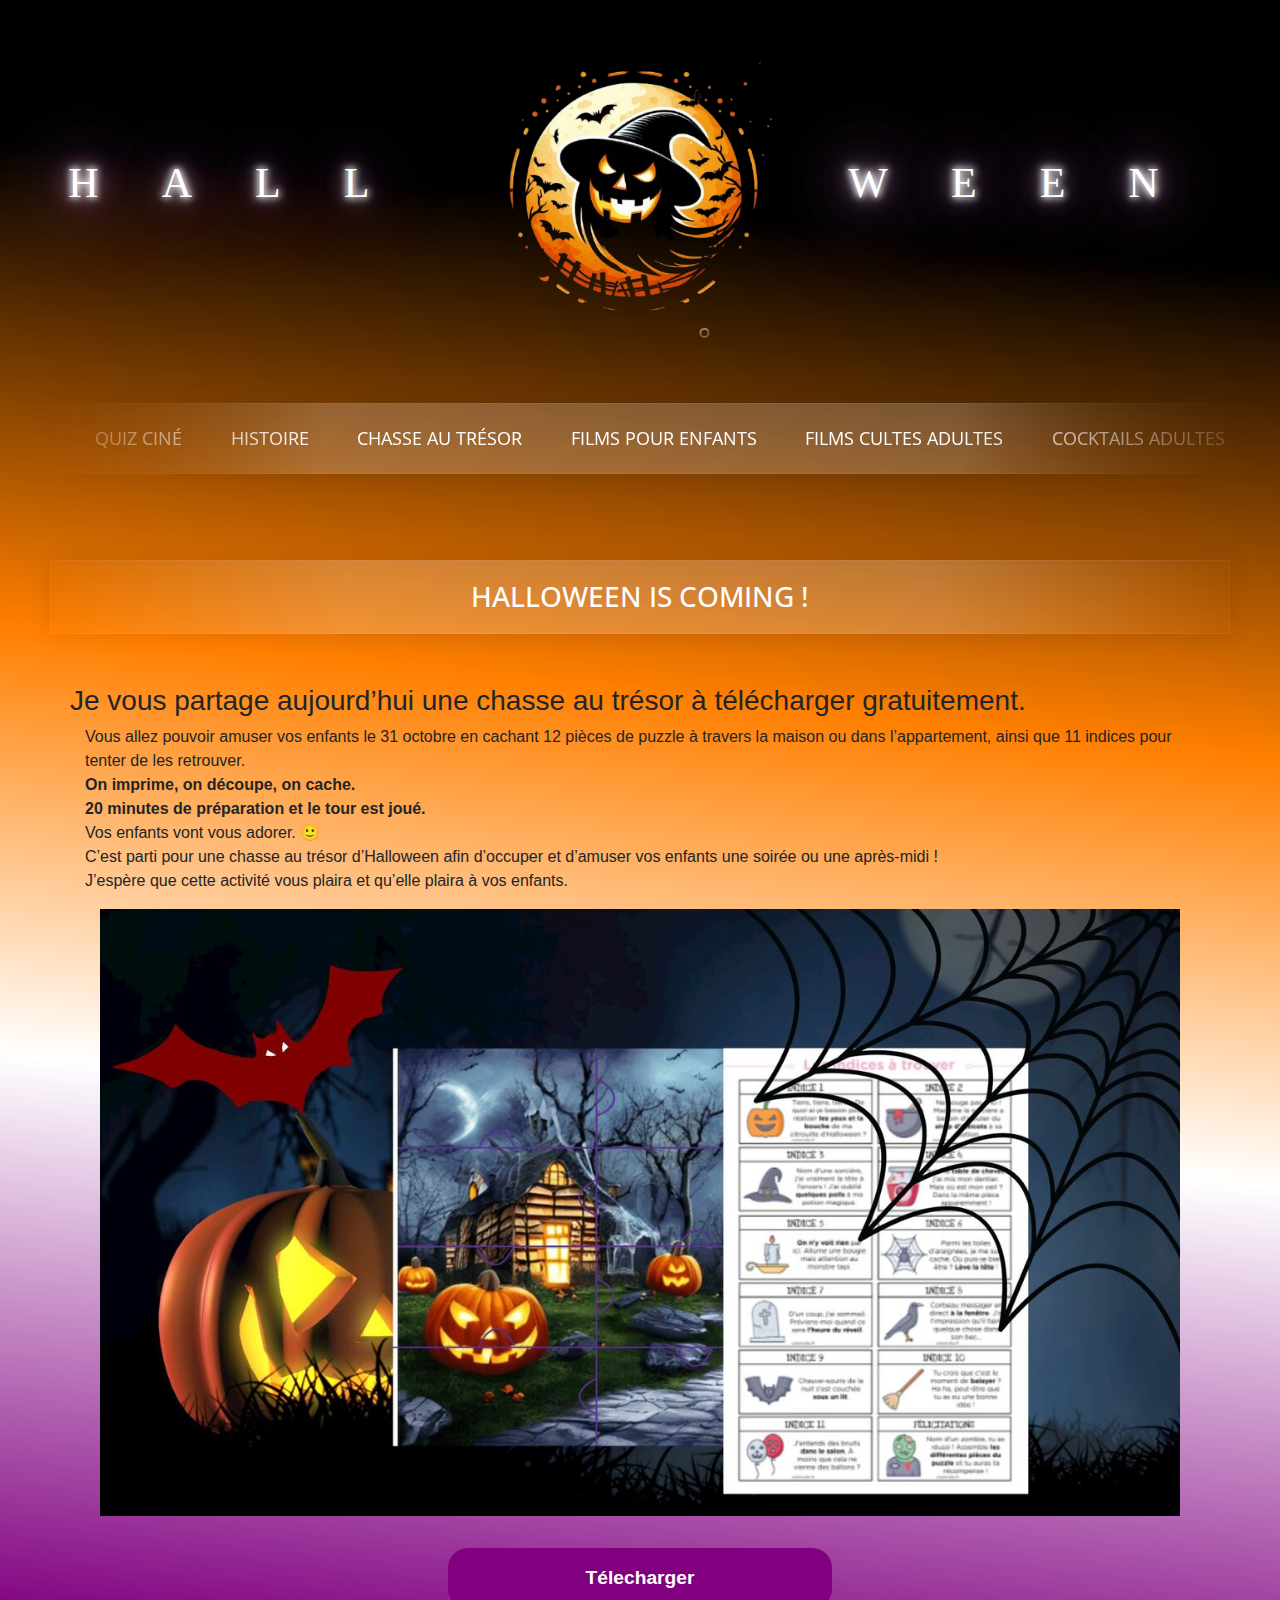
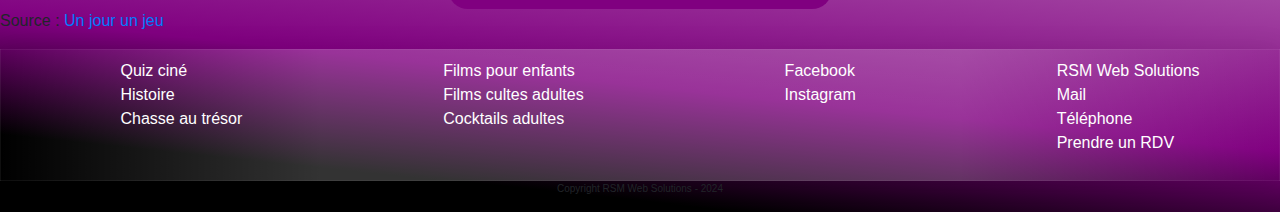
<file: chasse.html>
<!DOCTYPE html>
<html lang="fr">
<head>
  <!-- Google tag (gtag.js) -->
<script async src="https://www.googletagmanager.com/gtag/js?id=G-R12YWCQ39G"></script>
<script>
  window.dataLayer = window.dataLayer || [];
  function gtag(){dataLayer.push(arguments);}
  gtag('js', new Date());

  gtag('config', 'G-R12YWCQ39G');
</script>
<meta charset="UTF-8">
<meta name="viewport" content="width=device-width, initial-scale=1, maximum-scale=1, user-scalable=no"><link rel="icon" type="image/png" sizes="16x16"  href="/favicons/favicon-16x16.png">
<title>Chasse aux trésors Halloween</title>
<meta name="robots" content="index">
<meta name="description" content="Petit site sympathique sur Halloween pour enfant et adulte, connaitre l'histoire, des cocktails, des chasses au trésor et retrouvez les films cultes" />
<link rel="icon" type="image/x-icon" href="/img/favicon_io (1)/favicon.ico>
<link rel="stylesheet" href="https://maxcdn.bootstrapcdn.com/font-awesome/4.7.0/css/font-awesome.min.css">
<link rel="stylesheet" href="https://stackpath.bootstrapcdn.com/bootstrap/4.1.3/css/bootstrap.min.css"> 

    <link rel="stylesheet" type="text/css" href="styles.css">
    <link rel="stylesheet" href="scriptquizz.js" class="js">
</head>
<body>
  <div class="container-fluid titre">
    <h1>
      <span class="neonText">HALL</span>
      <a href="index.html"><img class="logo" src="img/logo_hallo.png"></a>
      <span class="neonText">WEEN</span>   
    </h1>
  </div>
    <!--Menu nabvar-->
    <!--Menu nabvar-->
    <header id="header">
        <nav class="barnav">
          <ul>
            <li>
              <a href="quizz.html">Quiz ciné</a>
            </li>
            <li>
                <a href="index.html#histoire">Histoire</a>
            </li>
            <li>
              <a href="chasse.html">Chasse au trésor</a>
            </li>
            <li>
              <a href="filmkids.html">Films pour enfants</a>
            </li>
            <li>
              <a href="filmadulte.html">Films cultes adultes</a>
            </li>
            <li>
              <a href="cocktail.html">cocktails adultes</a>
            </li>
          </ul>
        </nav>
      </header>

<div class="chasse">
   <h2>Halloween is coming !</h2> 

<div class="container">
    <div class="row">
        <h3
    >Je vous partage aujourd’hui une chasse au trésor à télécharger gratuitement. </h3>
    </div>
    <div >
        <p class="rchasse">Vous allez pouvoir amuser vos enfants le 31 octobre en cachant 12 pièces de puzzle à travers la maison ou dans l’appartement, ainsi que 11 indices pour tenter de les retrouver.<br>

            <strong>On imprime, on découpe, on cache. <br>
            
            20 minutes de préparation et le tour est joué. </strong> <br>Vos enfants vont vous adorer. 🙂<br>
            
            C’est parti pour une chasse au trésor d’Halloween afin d’occuper et d’amuser vos enfants une soirée ou une après-midi ! <br>
            
            
            J’espère que cette activité vous plaira et qu’elle plaira à vos enfants.</p>
    </div>
</div>
<div class="container">
<div class="col">
<img class="chasse" src="img/chassebkg.jpg"></img>
</div>
</div>



<button><a href="img/chasse.pdf" class="download" target="_blank">Télecharger</a></button>
<p class="source">Source : <a href="https://www.unjourunjeu.fr/printable/chasse-au-tresor-halloween-a-imprimer/?login=success">Un jour un jeu</a></p>
</div>

</body>
 <!--Footer-->
 <footer>
  <div class="col-footer">
    <div>
      <ul>
        <li>
          <a href="quizz.html">Quiz ciné</a>
        </li>
        <li>
          <a href="index.html#histoire">Histoire</a>
        </li>
        <li>
          <a href="chasse.html">Chasse au trésor</a>
        </li>
      </ul>
    </div>
    <div>
      <ul>
        <li>
          <a href="filmkids.html">Films pour enfants</a>
        </li>
        <li>
          <a href="filmadulte.html">Films cultes adultes</a>
        </li>
        <li>
          <a href="cocktail.html">Cocktails adultes</a>
        </li>
      </ul>
    </div>
    <div>
      <ul>
          <li>
            <a href="https://www.facebook.com/profile.php?id=61563580888025" target="_blank">Facebook</a>
          </li>
          <li>
            <a href="https://www.instagram.com/rsm_web_solutions/"target="_blank">Instagram</a>
          </li>
        </ul>
    </div>
    <div>
      <ul>
          <li>
            <a href="#">RSM Web Solutions</a>
          </li>
          <li>
            <a href="mailto:contact@rsm-websolutions.fr" target="_blank">Mail</a>
          </li>
          <li>
            <a href="tel:+33986243320">Téléphone</a>
          </li>
          <li>
            <a href="https://bit.ly/4dTyqOj" target="_blank">Prendre un RDV</a>
          </li>
        </ul>
    </div>
  </div>
  <p class="copyright">Copyright RSM Web Solutions - 2024</p>
</footer>
</html>
</file>
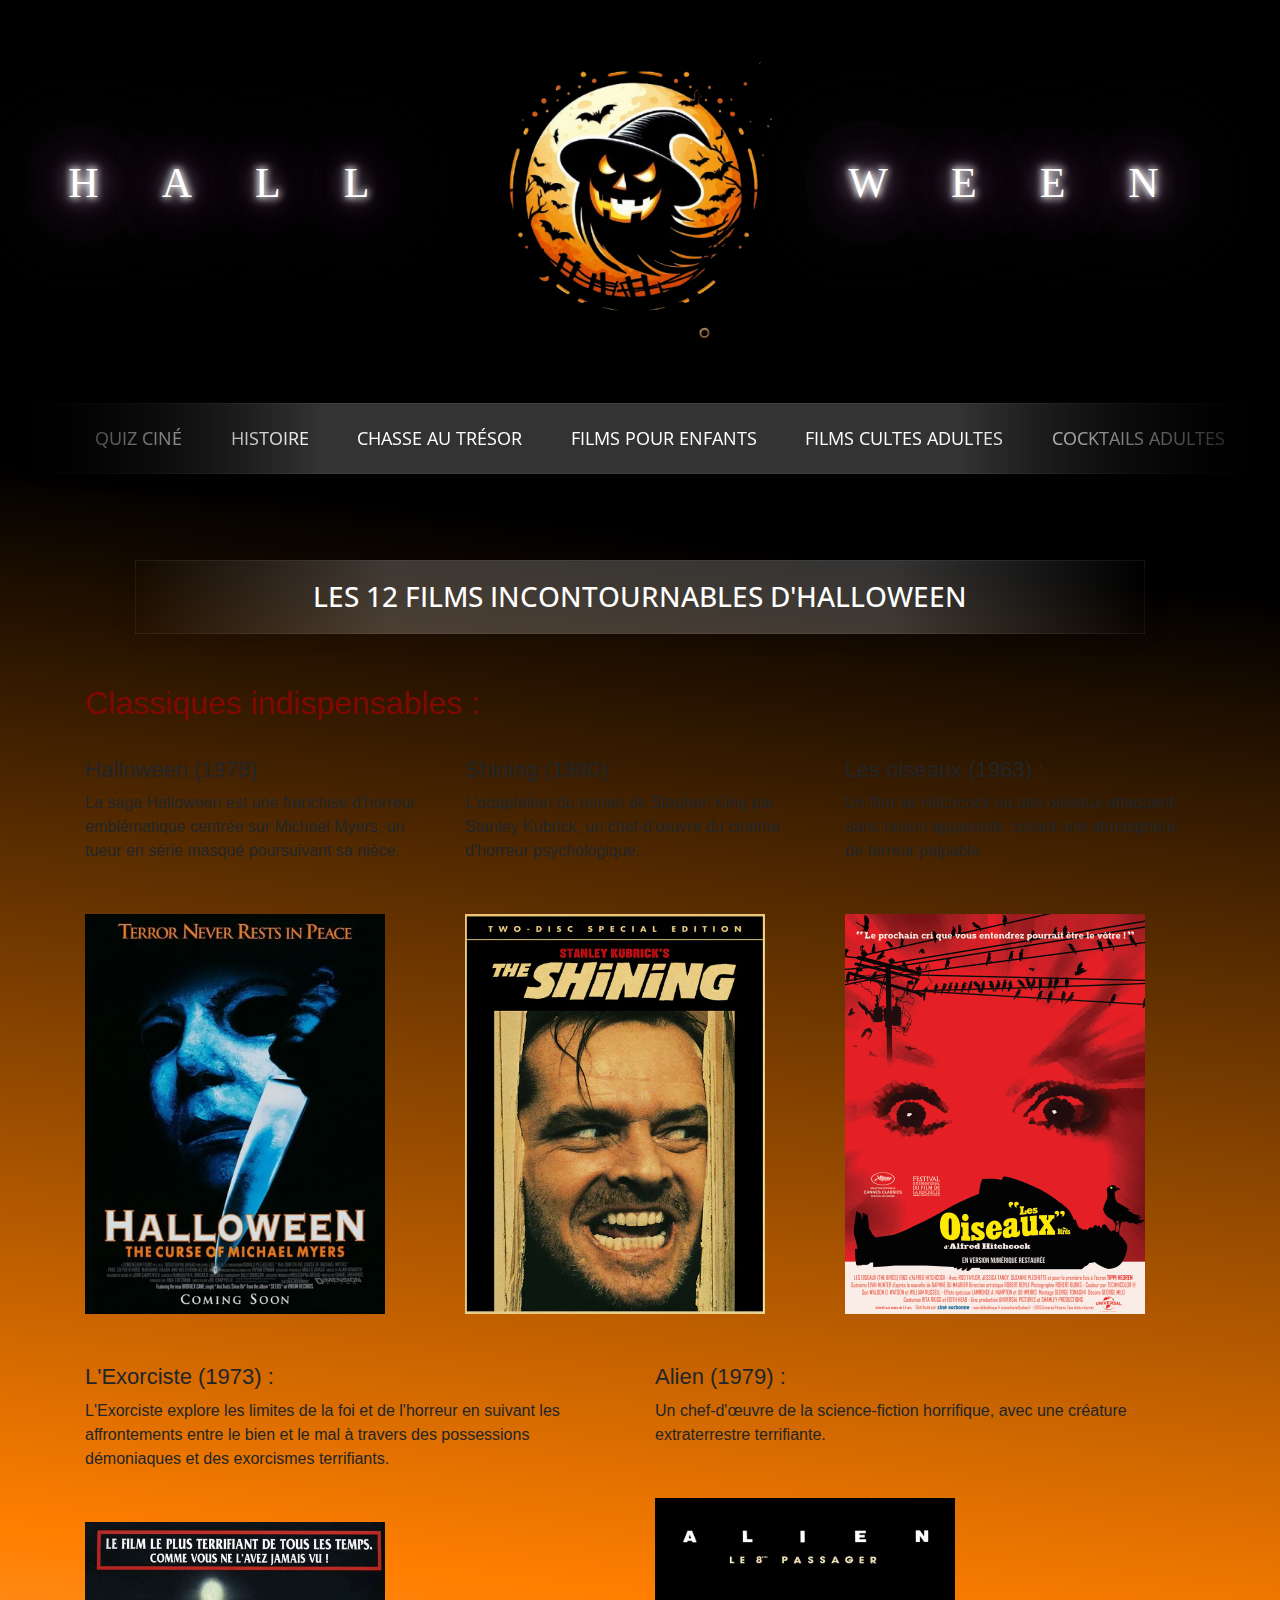
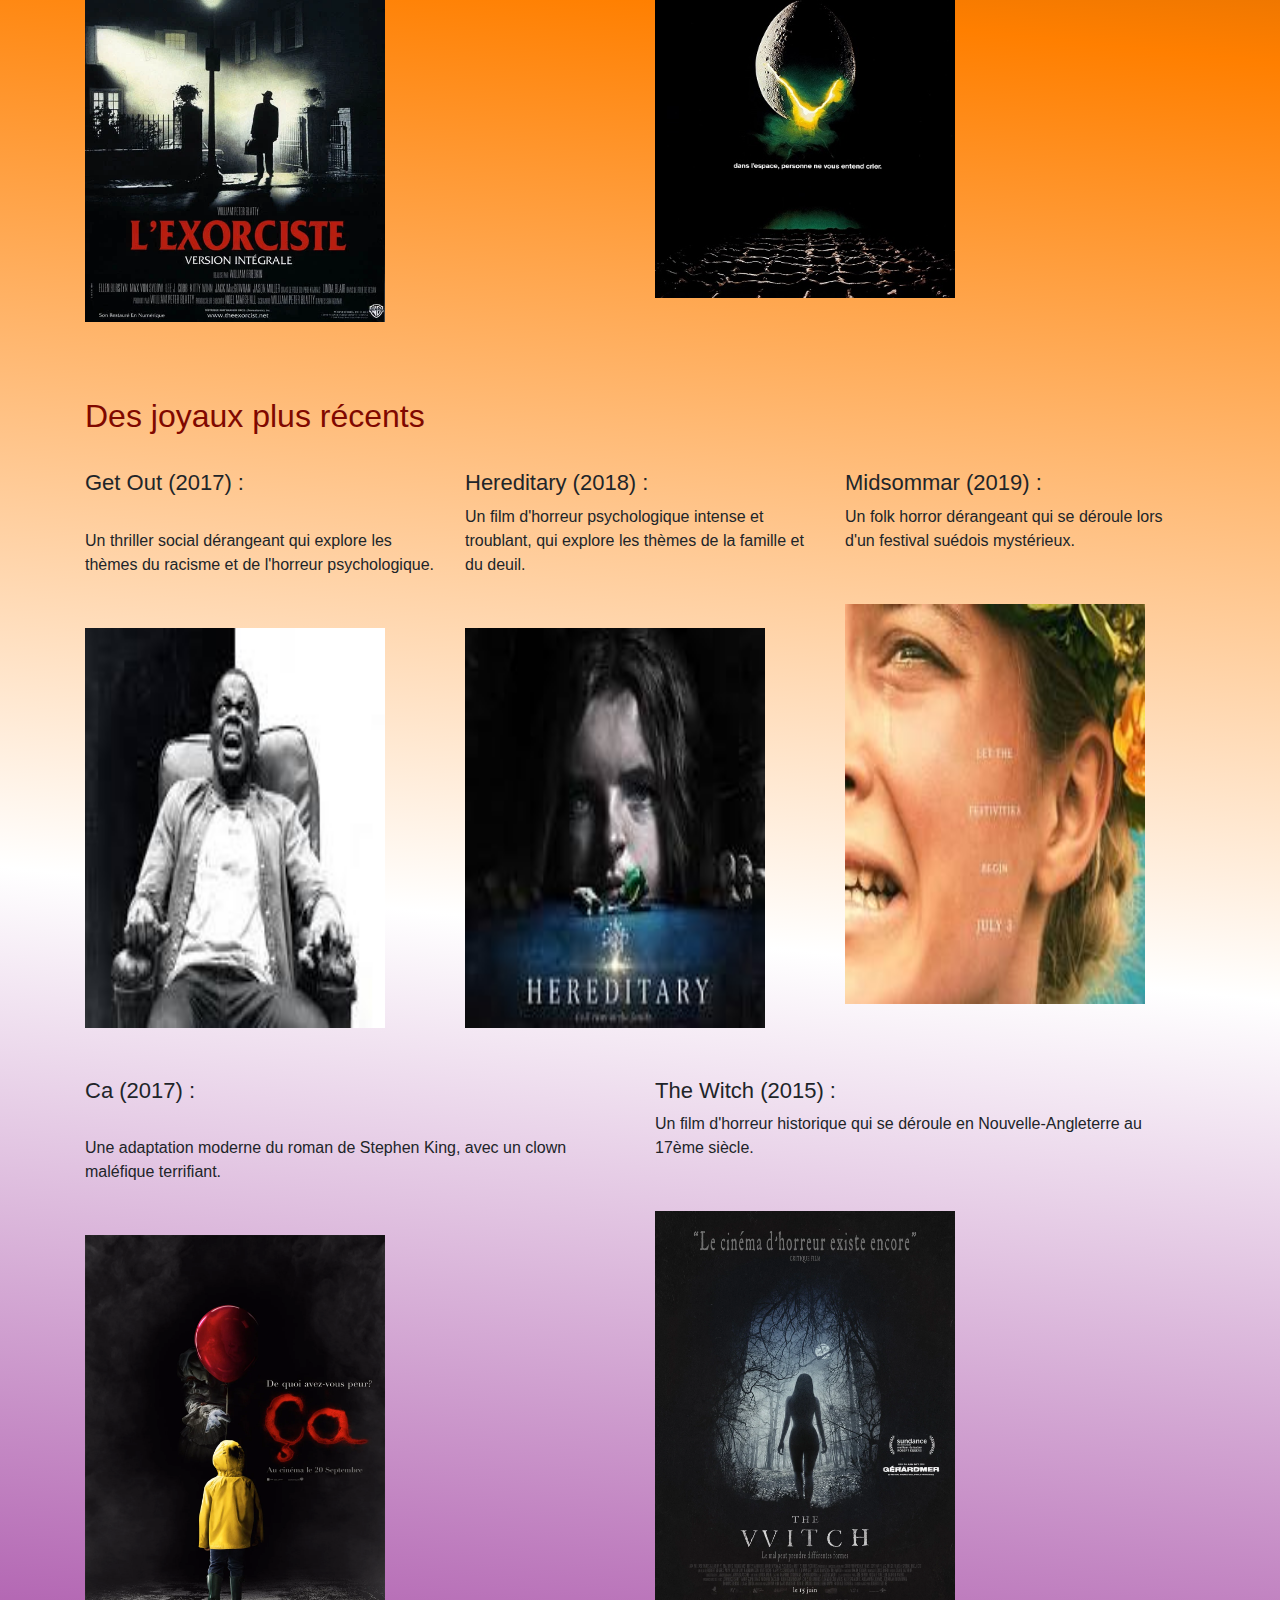
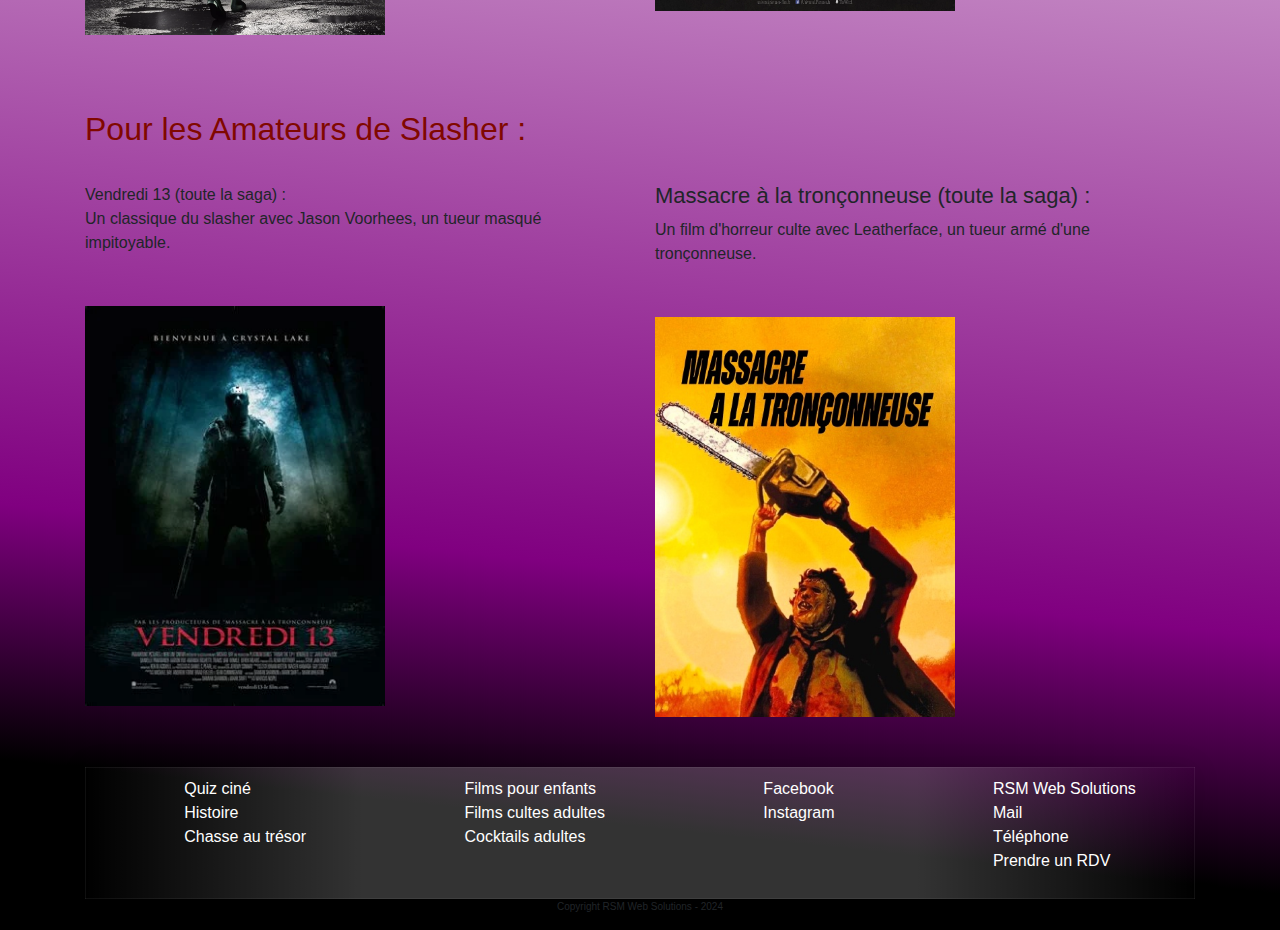
<file: filmadulte.html>
<!DOCTYPE html>
<html lang="fr">
<head>
  <!-- Google tag (gtag.js) -->
<script async src="https://www.googletagmanager.com/gtag/js?id=G-R12YWCQ39G"></script>
<script>
  window.dataLayer = window.dataLayer || [];
  function gtag(){dataLayer.push(arguments);}
  gtag('js', new Date());

  gtag('config', 'G-R12YWCQ39G');
</script>
<meta charset="UTF-8">
<meta name="viewport" content="width=device-width, initial-scale=1, maximum-scale=1, user-scalable=no"><link rel="icon" type="image/png" sizes="16x16"  href="/favicons/favicon-16x16.png">
<title>Films cultes adulte</title>
<meta name="robots" content="index">
<meta name="description" content="Petit site sympathique sur Halloween pour enfant et adulte, connaitre l'histoire, des cocktails, des chasses au trésor et retrouvez les films cultes" />
<link rel="icon" type="image/x-icon" href="/img/favicon_io (1)/favicon.ico>
<link rel="stylesheet" href="https://maxcdn.bootstrapcdn.com/font-awesome/4.7.0/css/font-awesome.min.css">
<link rel="stylesheet" href="https://stackpath.bootstrapcdn.com/bootstrap/4.1.3/css/bootstrap.min.css"> 

    <link rel="stylesheet" type="text/css" href="styles.css">
    <link rel="stylesheet" href="scriptquizz.js" class="js">
</head>
<body>
  <div class="container-fluid titre">
    <h1>
      <span class="neonText">HALL</span>
      <a href="index.html"><img class="logo" src="img/logo_hallo.png"></a>
      <span class="neonText">WEEN</span>   
    </h1>
  </div>
    <!--Menu nabvar-->
    <header id="header">
      <nav class="barnav">
        <ul>
          <li>
            <a href="quizz.html">Quiz ciné</a>
          </li>
          <li>
            <a href="index.html#histoire">Histoire</a>
          </li>
          <li>
            <a href="chasse.html">Chasse au trésor</a>
          </li>
          <li>
            <a href="filmkids.html">Films pour enfants</a>
          </li>
          <li>
            <a href="filmadulte.html">Films cultes adultes</a>
          </li>
          <li>
            <a href="cocktail.html">Cocktails adultes</a>
          </li>
        </ul>
      </nav>
    </header>



    <div class="container">
        <h2 class="film10">Les 12 films incontournables d'Halloween</h2>
       <h3 class="titreA">Classiques indispensables :</h3> 
       <div class="row">
        <div class="col"><h5>Halloween (1978) :</h5>
            <p>La saga Halloween est une franchise d'horreur emblématique centrée sur Michael Myers, un tueur en série masqué poursuivant sa nièce.</p>
            <img class="filmsA" src="img/filmsA/hallowween78.jpeg" alt="halloween"></div>

        <div class="col"><h5>Shining (1980) : </h5>
            <p>L'adaptation du roman de Stephen King par Stanley Kubrick, un chef-d'œuvre du cinéma d'horreur psychologique..</p>
           <img class="filmsA" src="img/filmsA/shining.jpeg" alt="shining"></div>

        <div class="col"><h5>Les oiseaux (1963) :</h5>
            <p>Un film de Hitchcock où des oiseaux attaquent sans raison apparente, créant une atmosphère de terreur palpable.</p>
            <img class="filmsA" src="img/filmsA/oiseau.jpeg" alt="oiseau"></div>
       </div>

       <div class="container"></div>
       <div class="row">
        <div class="col"><h5>L'Exorciste (1973) :</h5>
            <p> L'Exorciste explore les limites de la foi et de l'horreur en suivant les affrontements entre le bien et le mal à travers des possessions démoniaques et des exorcismes terrifiants.</p>
            <img class="filmsA" src="img/filmsA//exorciste.jpeg" alt="exorciste"></div>

        <div class="col"><h5>Alien (1979) :</h5>
            <p>Un chef-d'œuvre de la science-fiction horrifique, avec une créature extraterrestre terrifiante.</p>
            <img class="filmsA" src="img/filmsA/alien.jpeg" alt="alien"></div>
       </div>


       <div class="container"></div>
       <h3 class="titreA">Des joyaux plus récents</h3>
       <div class="row">
        <div class="col"><h5>Get Out (2017) :</h5> <br>
          <p>Un thriller social dérangeant qui explore les thèmes du racisme et de l'horreur psychologique.</p>
            <img class="filmsA" src="img/filmsA/getout.jpeg" alt="getout"></div>

        <div class="col"><h5>Hereditary (2018) : </h5>
            <p>Un film d'horreur psychologique intense et troublant, qui explore les thèmes de la famille et du deuil.</p>
            <img class="filmsA" src="img/filmsA/Hereditary.jpeg" alt="hereditary"></div>

        <div class="col"><h5>Midsommar (2019)  :</h5>
            <p>Un folk horror dérangeant qui se déroule lors d'un festival suédois mystérieux.</p>
            <img class="filmsA" src="img/filmsA/midsommar.jpeg" alt="midsommar"></div>
       </div>

       <div class="container"></div>
       <div class="row">
        <div class="col"><h5>Ca (2017) :</h5>  <br>
          <p>Une adaptation moderne du roman de Stephen King, avec un clown maléfique terrifiant.</p>
            <img class="filmsA" src="img/filmsA//it.jpeg" alt="it"></div>

        <div class="col"><h5>The Witch (2015) : </h5>
            <p>Un film d'horreur historique qui se déroule en Nouvelle-Angleterre au 17ème siècle.</p>
            <img class="filmsA" src="img/filmsA/vvitch.jpeg" alt="witch"></div>


            <div class="container">
            <h3 class="titreA">Pour les Amateurs de Slasher :</h3>
            <div class="row">
             <div class="col">Vendredi 13 (toute la saga) : <br>
               <p>Un classique du slasher avec Jason Voorhees, un tueur masqué impitoyable.</p>
                 <img class="filmsA" src="img/filmsA/vendredi.jpeg" alt="vendredi"></div>
     
             <div class="col"><h5>Massacre à la tronçonneuse (toute la saga) :</h5>
                 <p>Un film d'horreur culte avec Leatherface, un tueur armé d'une tronçonneuse.</p>
                 <img class="filmsA"  src="img/filmsA/massacre.jpeg" alt="massacre"></div>
                </div>
     



</body>
    <!--Footer-->
 <!--Footer-->
 <footer>
  <div class="col-footer">
    <div>
      <ul>
        <li>
          <a href="quizz.html">Quiz ciné</a>
        </li>
        <li>
          <a href="index.html#histoire">Histoire</a>
        </li>
        <li>
          <a href="chasse.html">Chasse au trésor</a>
        </li>
      </ul>
    </div>
    <div>
      <ul>
        <li>
          <a href="filmkids.html">Films pour enfants</a>
        </li>
        <li>
          <a href="filmadulte.html">Films cultes adultes</a>
        </li>
        <li>
          <a href="cocktail.html">Cocktails adultes</a>
        </li>
      </ul>
    </div>
    <div>
      <ul>
          <li>
            <a href="https://www.facebook.com/profile.php?id=61563580888025" target="_blank">Facebook</a>
          </li>
          <li>
            <a href="https://www.instagram.com/rsm_web_solutions/"target="_blank">Instagram</a>
          </li>
        </ul>
    </div>
    <div>
      <ul>
          <li>
            <a href="#">RSM Web Solutions</a>
          </li>
          <li>
            <a href="mailto:contact@rsm-websolutions.fr" target="_blank">Mail</a>
          </li>
          <li>
            <a href="tel:+33986243320">Téléphone</a>
          </li>
          <li>
            <a href="https://bit.ly/4dTyqOj" target="_blank">Prendre un RDV</a>
          </li>
        </ul>
    </div>
  </div>
  <p class="copyright">Copyright RSM Web Solutions - 2024</p>
</footer>
</html>
</file>
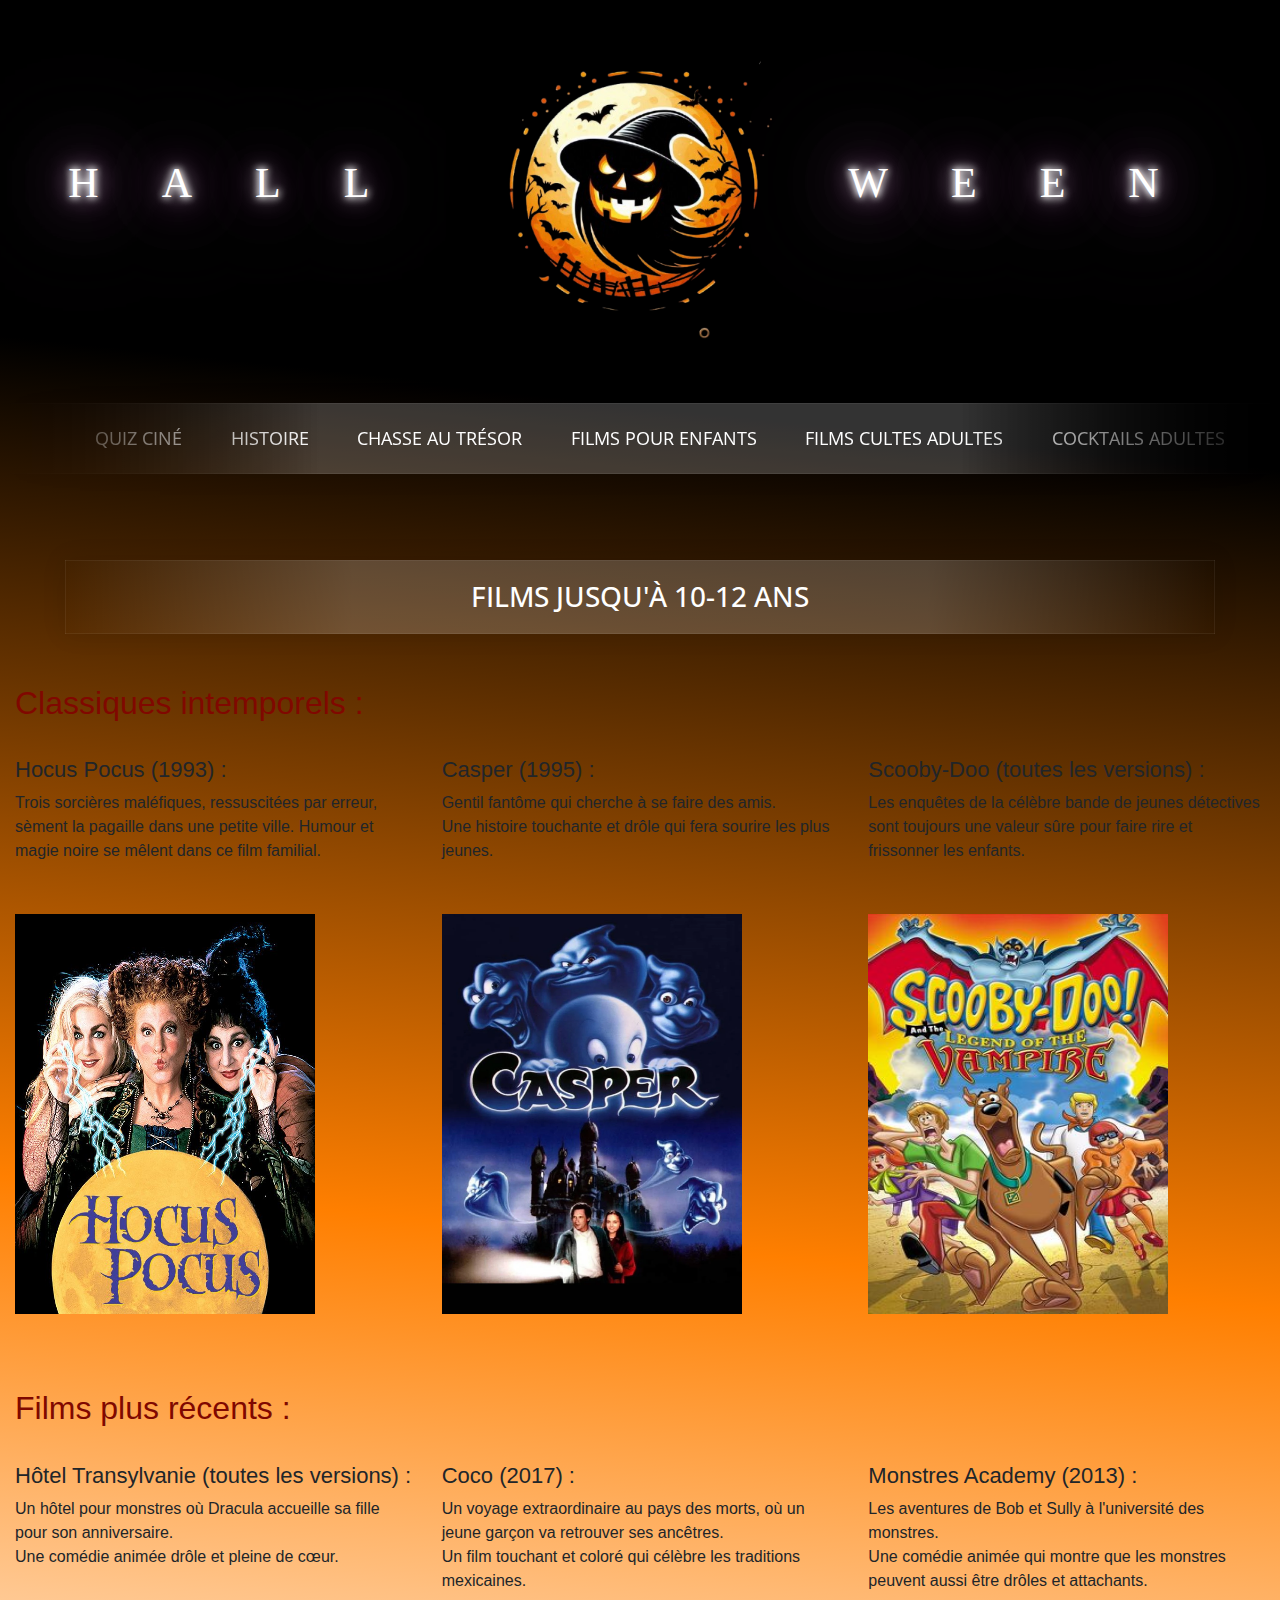
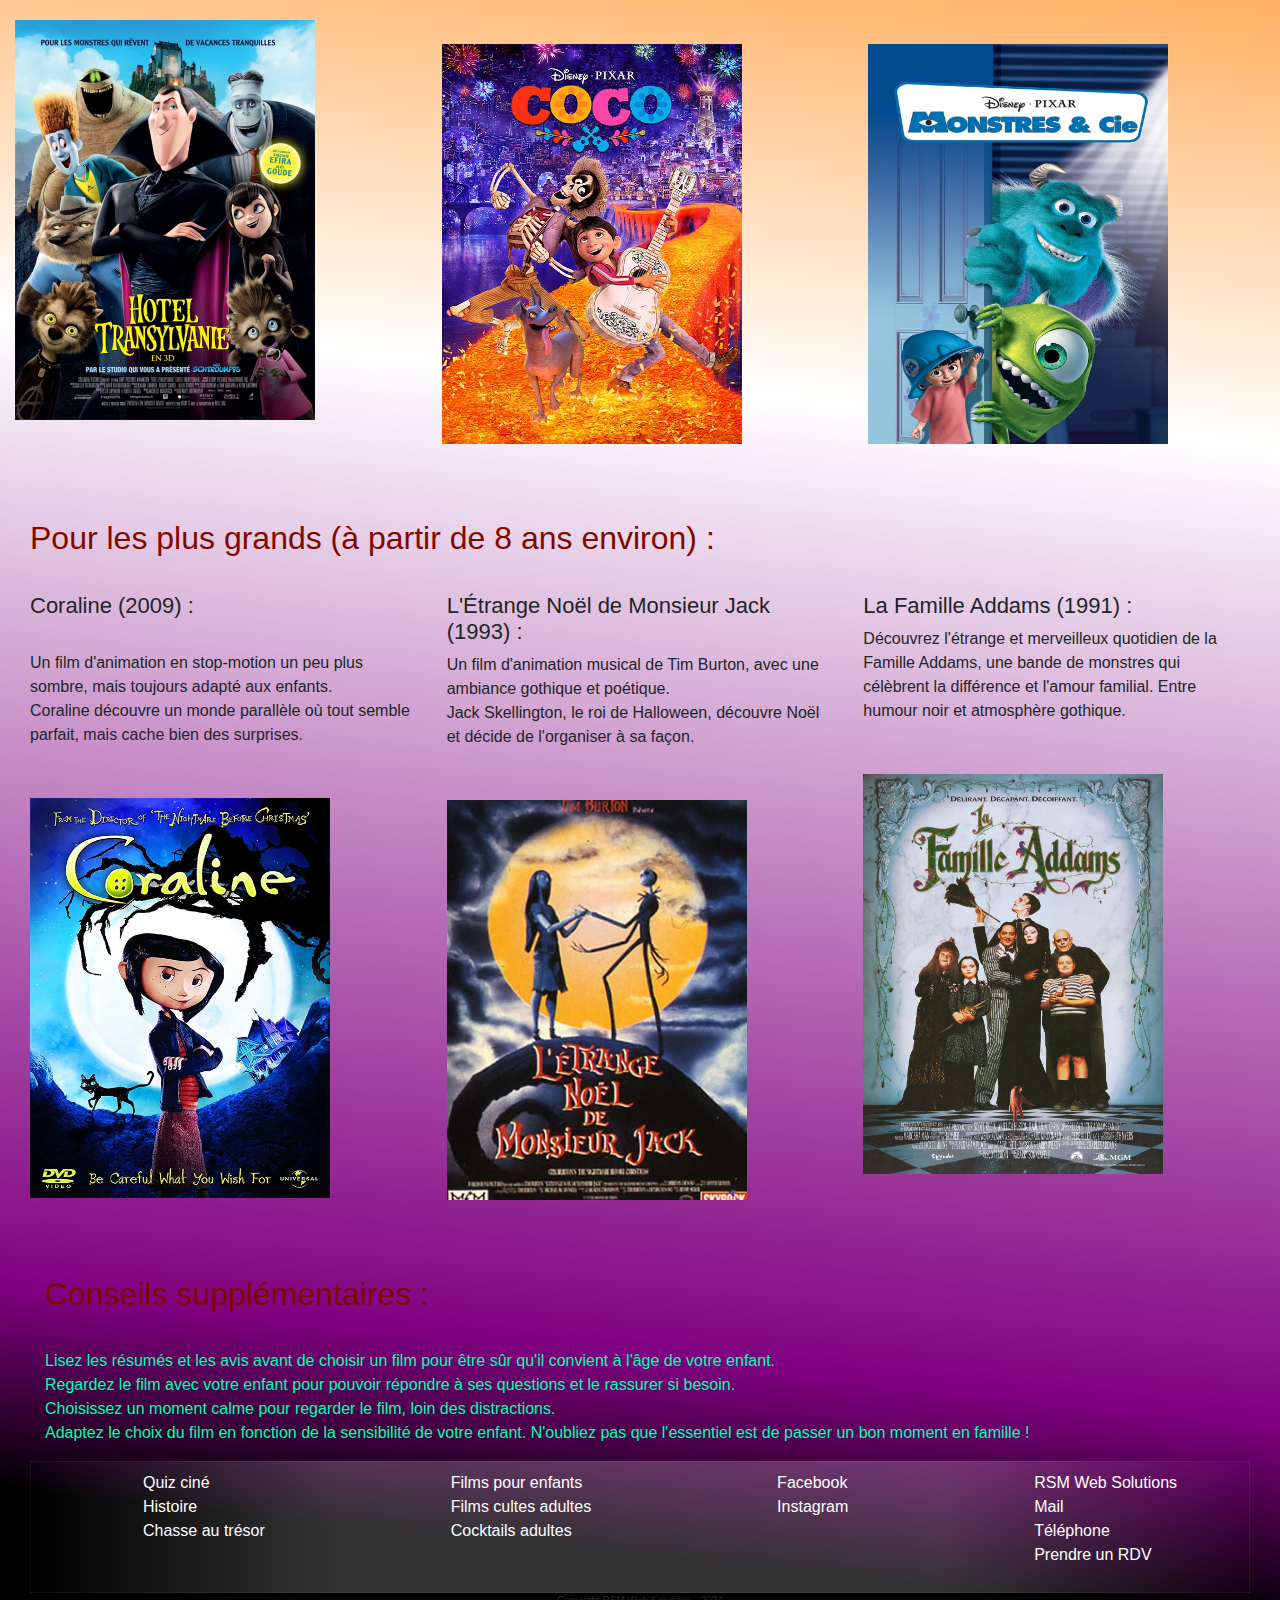
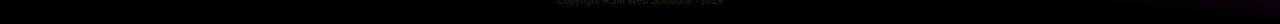
<file: filmkids.html>
<!DOCTYPE html>
<html lang="fr">
<head>
  <!-- Google tag (gtag.js) -->
<script async src="https://www.googletagmanager.com/gtag/js?id=G-R12YWCQ39G"></script>
<script>
  window.dataLayer = window.dataLayer || [];
  function gtag(){dataLayer.push(arguments);}
  gtag('js', new Date());

  gtag('config', 'G-R12YWCQ39G');
</script>
<meta charset="UTF-8">
<meta name="viewport" content="width=device-width, initial-scale=1, maximum-scale=1, user-scalable=no"><link rel="icon" type="image/png" sizes="16x16"  href="/favicons/favicon-16x16.png">
<title>Films Enfants</title>
<meta name="robots" content="index">
<meta name="description" content="Petit site sympathique sur Halloween pour enfant et adulte, connaitre l'histoire, des cocktails, des chasses au trésor et retrouvez les films cultes" />
<link rel="icon" type="image/x-icon" href="/img/favicon_io (1)/favicon.ico>
<link rel="stylesheet" href="https://maxcdn.bootstrapcdn.com/font-awesome/4.7.0/css/font-awesome.min.css">
<link rel="stylesheet" href="https://stackpath.bootstrapcdn.com/bootstrap/4.1.3/css/bootstrap.min.css"> 
    <link rel="stylesheet" type="text/css" href="styles.css">
    <link rel="stylesheet" href="scriptquizz.js" class="js">
</head>
<body>
  <div class="container-fluid titre">
    <h1>
      <span class="neonText">HALL</span>
      <a href="index.html"><img class="logo" src="img/logo_hallo.png"></a>
      <span class="neonText">WEEN</span>   
    </h1>
  </div>
    <!--Menu nabvar-->
    <header id="header">
      <nav class="barnav">
        <ul>
          <li>
            <a href="quizz.html">Quiz ciné</a>
          </li>
          <li>
            <a href="index.html#histoire">Histoire</a>
          </li>
          <li>
            <a href="chasse.html">Chasse au trésor</a>
          </li>
          <li>
            <a href="filmkids.html">Films pour enfants</a>
          </li>
          <li>
            <a href="filmadulte.html">Films cultes adultes</a>
          </li>
          <li>
            <a href="cocktail.html">Cocktails adultes</a>
          </li>
        </ul>
      </nav>
    </header>



    <div class="container-fluid">
        <h2 class="film10">Films jusqu'à 10-12 ans</h2>
       <h3 class="titreA">Classiques intemporels :</h3> 
       <div class="row">
        <div class="col"><h5>Hocus Pocus (1993) :</h5>
            <p>Trois sorcières maléfiques, ressuscitées par erreur, sèment la pagaille dans une petite ville. Humour et magie noire se mêlent dans ce film familial.</p>
            <img class="filmsA" src="img/FilmsK/hocus.jpeg" alt="hocuspocus"></div>

        <div class="col"><h5>Casper (1995) : </h5>
            <p>Gentil fantôme qui cherche à se faire des amis.<br>
            Une histoire touchante et drôle qui fera sourire les plus jeunes.</p>
           <img class="filmsA"src="img/FilmsK/casper.jpeg" alt="casper"></div>

        <div class="col"><h5>Scooby-Doo (toutes les versions) :</h5>
            <p>Les enquêtes de la célèbre bande de jeunes détectives sont toujours une valeur sûre pour faire rire et frissonner les enfants.</p>
            <img class="filmsA" src="img/FilmsK/scoubidou.jpeg" alt="scoubidou"></div>
       </div>

       <div class="container-fluid"></div>
       <h3 class="titreA">Films plus récents :</h3>
       <div class="row">
        <div class="col"><h5>Hôtel Transylvanie (toutes les versions) :</h5>
            <p>Un hôtel pour monstres où Dracula accueille sa fille pour son anniversaire. <br>
            Une comédie animée drôle et pleine de cœur.</p>
            <img class="filmsA" src="img/FilmsK/transylvanie.jpeg" alt="hoteltransylvanie"></div>

        <div class="col"><h5>Coco (2017) :</h5>
            <p>Un voyage extraordinaire au pays des morts, où un jeune garçon va retrouver ses ancêtres.<br>
            Un film touchant et coloré qui célèbre les traditions mexicaines.</p>
            <img class="filmsA" src="img/FilmsK/coco.jpeg" alt="coco"></div>

        <div class="col"><h5>Monstres Academy (2013) :</h5>
            <p>Les aventures de Bob et Sully à l'université des monstres. <br>
            Une comédie animée qui montre que les monstres peuvent aussi être drôles et attachants.</p>
            <img class="filmsA" src="img/FilmsK/monstre&cie.jpeg" alt="monstre&cie"></div>
       </div>


       <div class="container-fluid">
       <h3 class="titreA">Pour les plus grands (à partir de 8 ans environ) :</h3>
       <div class="row">
        <div class="col"><h5>Coraline (2009) : </h5><br>
            <p>Un film d'animation en stop-motion un peu plus sombre, mais toujours adapté aux enfants. <br>
            Coraline découvre un monde parallèle où tout semble parfait, mais cache bien des surprises.</p>
            <img class="filmsA" src="img/FilmsK/coraline.jpeg" alt="coraline"></div>

        <div class="col"><h5>L'Étrange Noël de Monsieur Jack (1993) :</h5>
            <p>Un film d'animation musical de Tim Burton, avec une ambiance gothique et poétique.<br>
             Jack Skellington, le roi de Halloween, découvre Noël et décide de l'organiser à sa façon.</p>
            <img class="filmsA" src="img/FilmsK/jack.jpeg" alt="etrangenoeljack"></div>

        <div class="col"><h5>La Famille Addams (1991) :</h5>
            <p>Découvrez l'étrange et merveilleux quotidien de la Famille Addams, une bande de monstres qui célèbrent la différence et l'amour familial. Entre humour noir et atmosphère gothique.</p>
            <img class="filmsA" src="img/FilmsK/addams.jpeg" alt="familleadams"></div>
       </div>


       <div class="container-fluid">
  <h3 class="titreA">Conseils supplémentaires :</h3>
<p class="avertissement">Lisez les résumés et les avis avant de choisir un film pour être sûr qu'il convient à l'âge de votre enfant.<br>
Regardez le film avec votre enfant pour pouvoir répondre à ses questions et le rassurer si besoin.<br>
Choisissez un moment calme pour regarder le film, loin des distractions.<br>
Adaptez le choix du film en fonction de la sensibilité de votre enfant.
N'oubliez pas que l'essentiel est de passer un bon moment en famille !</p>
    </div>



  </body>
 <!--Footer-->
 <footer>
  <div class="col-footer">
    <div>
      <ul>
        <li>
          <a href="quizz.html">Quiz ciné</a>
        </li>
        <li>
          <a href="index.html#histoire">Histoire</a>
        </li>
        <li>
          <a href="chasse.html">Chasse au trésor</a>
        </li>
      </ul>
    </div>
    <div>
      <ul>
        <li>
          <a href="filmkids.html">Films pour enfants</a>
        </li>
        <li>
          <a href="filmadulte.html">Films cultes adultes</a>
        </li>
        <li>
          <a href="cocktail.html">Cocktails adultes</a>
        </li>
      </ul>
    </div>
    <div>
      <ul>
          <li>
            <a href="https://www.facebook.com/profile.php?id=61563580888025" target="_blank">Facebook</a>
          </li>
          <li>
            <a href="https://www.instagram.com/rsm_web_solutions/"target="_blank">Instagram</a>
          </li>
        </ul>
    </div>
    <div>
      <ul>
          <li>
            <a href="#">RSM Web Solutions</a>
          </li>
          <li>
            <a href="mailto:contact@rsm-websolutions.fr" target="_blank">Mail</a>
          </li>
          <li>
            <a href="tel:+33986243320">Téléphone</a>
          </li>
          <li>
            <a href="https://bit.ly/4dTyqOj" target="_blank">Prendre un RDV</a>
          </li>
        </ul>
    </div>
  </div>
  <p class="copyright">Copyright RSM Web Solutions - 2024</p>
</footer>
</html>
</file>
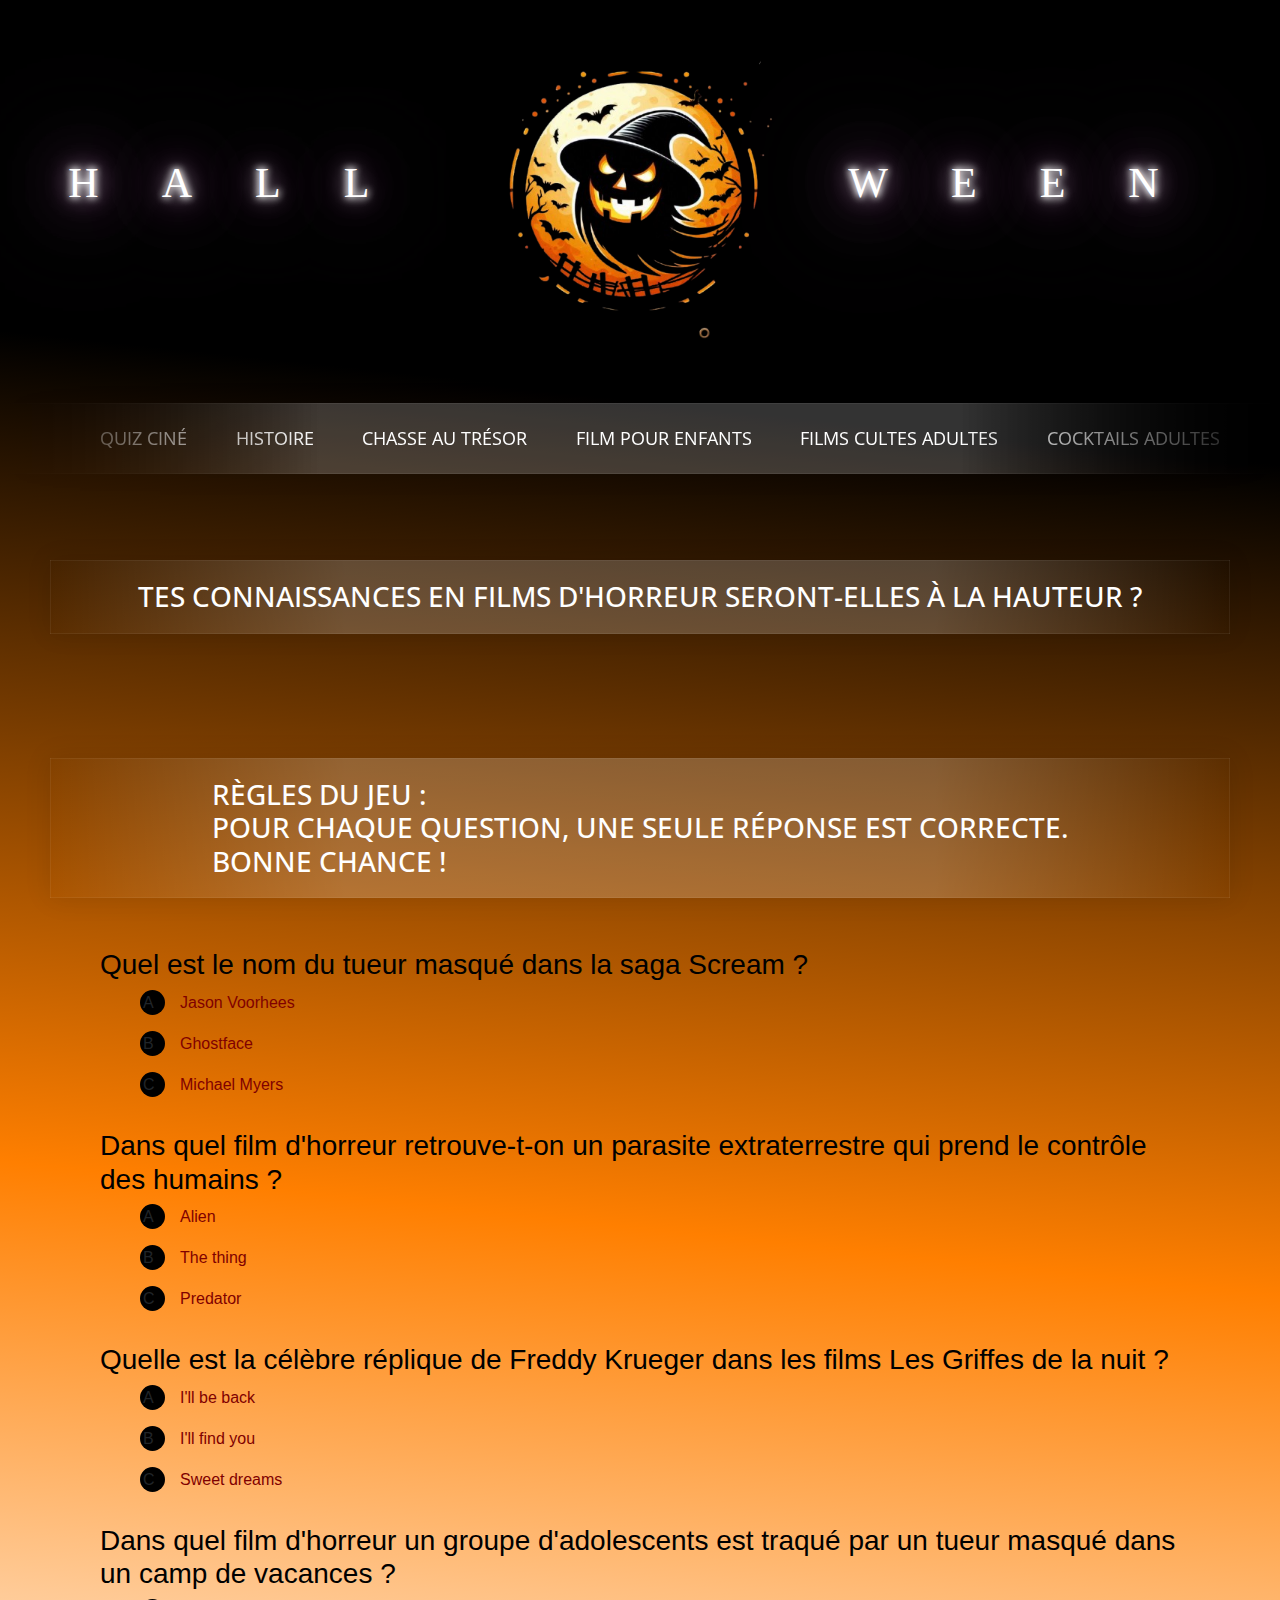
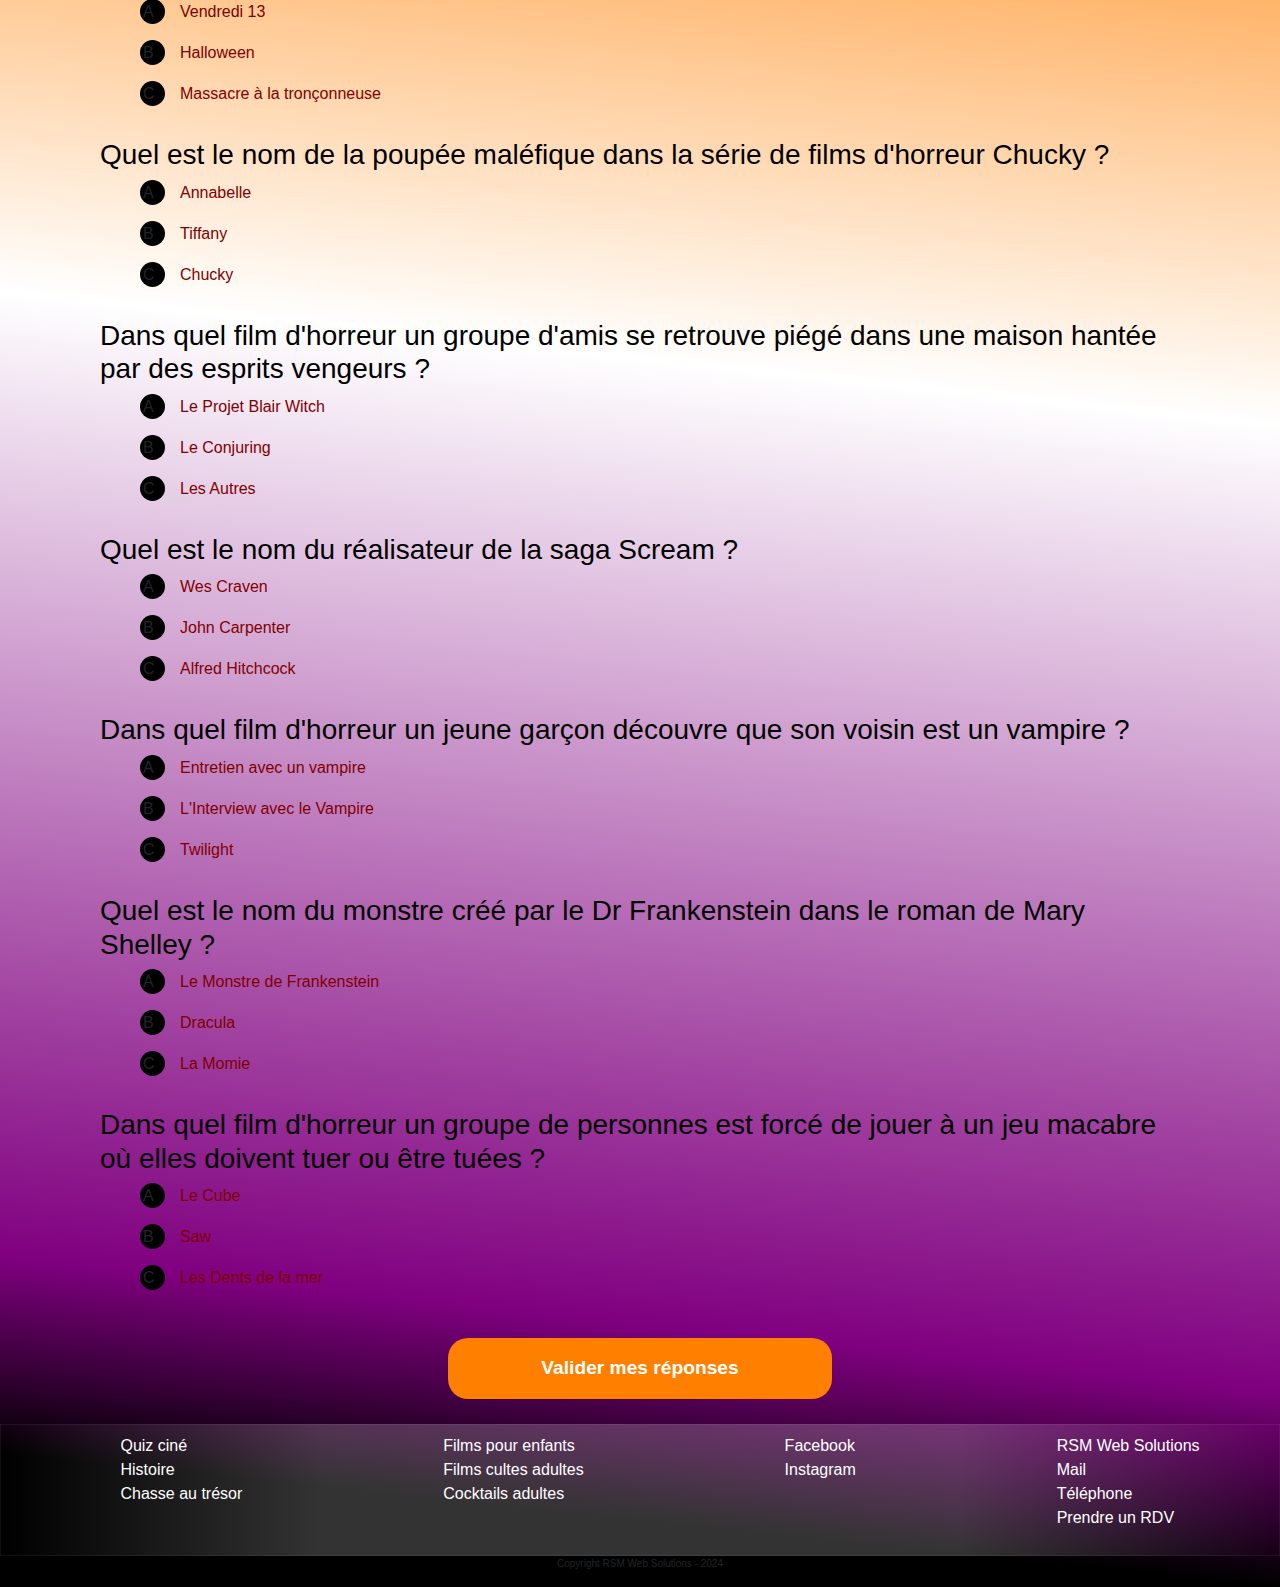
<file: quizz.html>
<!DOCTYPE html>
<html lang="fr">
<head>
  <!-- Google tag (gtag.js) -->
<script async src="https://www.googletagmanager.com/gtag/js?id=G-R12YWCQ39G"></script>
<script>
  window.dataLayer = window.dataLayer || [];
  function gtag(){dataLayer.push(arguments);}
  gtag('js', new Date());

  gtag('config', 'G-R12YWCQ39G');
</script>
<meta charset="UTF-8">
<meta name="viewport" content="width=device-width, initial-scale=1, maximum-scale=1, user-scalable=no"><link rel="icon" type="image/png" sizes="16x16"  href="/favicons/favicon-16x16.png">
<title>Quiz films Halloween</title>
<meta name="robots" content="index">
<meta name="description" content="Petit site sympathique sur Halloween pour enfant et adulte, connaitre l'histoire, des cocktails, des chasses au trésor et retrouvez les films cultes" />
<link rel="icon" type="image/x-icon" href="/img/favicon_io (1)/favicon.ico>
<link rel="stylesheet" href="https://maxcdn.bootstrapcdn.com/font-awesome/4.7.0/css/font-awesome.min.css">
<link rel="stylesheet" href="https://stackpath.bootstrapcdn.com/bootstrap/4.1.3/css/bootstrap.min.css"> 

    <link rel="stylesheet" type="text/css" href="styles.css">
    <link rel="stylesheet" href="scriptquizz.js" class="js">
</head>
<body class="bg-quizz">
  <div class="container-fluid titre">
    <h1>
      <span class="neonText">HALL</span>
      <a href="index.html"><img class="logo" src="img/logo_hallo.png"></a>
      <span class="neonText">WEEN</span>   
    </h1>
  </div>
    <!--Menu nabvar-->
    <header id="header">
        <nav class="barnav">
          <ul>
            <li>
              <a href="quizz.html">Quiz ciné</a>
            </li>
            <li>
              <a href="index.html#histoire">Histoire</a>
            </li>
            <li>
              <a href="chasse.html">Chasse au trésor</a>
            </li>
            <li>
              <a href="filmkids.html">Film pour enfants</a>
            </li>
            <li>
              <a href="filmadulte.html">Films cultes adultes</a>
            </li>
            <li>
              <a href="cocktail.html">Cocktails adultes</a>
            </li>
          </ul>
        </nav>
      </header>

        <h2>Tes connaissances en films d'horreur seront-elles à la hauteur ?</h2><br>
                    
                        <h2>Règles du jeu :<br>
                            Pour chaque question, une seule réponse est correcte.<br>
                            Bonne chance !</h2>


          <div class="container">
            <div class="row">
             
                    <div id="score"></div>
            </div>
            <div class="col-12">
                <form>
                    <div id="quizz" class="contenair"></div>
                  </form>
            </div>
          </div>
            
              
          <button type="button">Valider mes réponses</button>
        
          
  <script src="scriptquizz.js"></script>
</body>
 <!--Footer-->
 <footer>
  <div class="col-footer">
    <div>
      <ul>
        <li>
          <a href="quizz.html">Quiz ciné</a>
        </li>
        <li>
          <a href="index.html#histoire">Histoire</a>
        </li>
        <li>
          <a href="chasse.html">Chasse au trésor</a>
        </li>
      </ul>
    </div>
    <div>
      <ul>
        <li>
          <a href="filmkids.html">Films pour enfants</a>
        </li>
        <li>
          <a href="filmadulte.html">Films cultes adultes</a>
        </li>
        <li>
          <a href="cocktail.html">Cocktails adultes</a>
        </li>
      </ul>
    </div>
    <div>
      <ul>
          <li>
            <a href="https://www.facebook.com/profile.php?id=61563580888025" target="_blank">Facebook</a>
          </li>
          <li>
            <a href="https://www.instagram.com/rsm_web_solutions/"target="_blank">Instagram</a>
          </li>
        </ul>
    </div>
    <div>
      <ul>
          <li>
            <a href="#">RSM Web Solutions</a>
          </li>
          <li>
            <a href="mailto:contact@rsm-websolutions.fr" target="_blank">Mail</a>
          </li>
          <li>
            <a href="tel:+33986243320">Téléphone</a>
          </li>
          <li>
            <a href="https://bit.ly/4dTyqOj" target="_blank">Prendre un RDV</a>
          </li>
        </ul>
    </div>
  </div>
  <p class="copyright">Copyright RSM Web Solutions - 2024</p>
</footer>
</html>
</file>
<file: styles.css>
@import url(https://fonts.googleapis.com/css?family=Open+Sans);

body{
  height:100%;
  background: rgb(166,194,244);
  background: linear-gradient(186deg, rgba(0,0,0,1) 14%, rgba(255,127,0,1) 39%, rgba(255,255,255,1) 61%, rgba(128,0,128,1) 90%, rgba(0,0,0,1) 96%);}

.container-fluid{
  width: 100%;
}
/*menu*/
  .barnav  {
  max-width: 100%;
  mask-image: linear-gradient(90deg, rgba(255, 255, 255, 0) 0%, #ffffff 25%, #ffffff 75%, rgba(255, 255, 255, 0) 100%);
  margin: 0 auto;
  padding: 20px 0;
}

.barnav ul {
  text-align: center;
  background: linear-gradient(90deg, rgba(255, 255, 255, 0) 0%, rgba(255, 255, 255, 0.2) 25%, rgba(255, 255, 255, 0.2) 75%, rgba(255, 255, 255, 0) 100%);
  box-shadow: 0 0 25px rgba(0, 0, 0, 0.1), inset 0 0 1px rgba(255, 255, 255, 0.6);
}

.barnav ul li {
  display: inline-block;
}

.barnav ul li a {
  padding: 22px;
  font-family: "Open Sans";
  text-transform:uppercase;
  color: white;
  font-size: 18px;
  text-decoration: none;
  display: block;
}

.barnav ul li a:hover {
  box-shadow: 0 0 10px rgba(0, 0, 0, 0.1), inset 0 0 1px rgba(255, 255, 255, 0.6);
  background: #ff7f00;
  color:#800080;
  font-weight: 500;
}

/*titre*/
.titre{
  display: flex;
  justify-content: center;
  align-items: center;
  font-size: 45px;
  text-align: center;
}

.neonText {
  letter-spacing:1.5em;
  margin-right: 5px;
  margin-left: 15px;
  color: #fff;
  text-shadow:
      0 0 7px #fff,
      0 0 10px #fff,
      0 0 21px #fff,
      0 0 42px #800080,
      0 0 82px #f8ebf8,
      0 0 92px #800080,
      0 0 102px #f0eef0,
      0 0 151px #800080;


  animation: flicker 1.5s infinite alternate;
  color: #fff;
}

@keyframes flicker {
    
  0%, 18%, 22%, 25%, 53%, 57%, 100% {

      text-shadow:
      0 0 4px #fff,
      0 0 11px #fff,
      0 0 19px #fff,
      0 0 40px #800080,
      0 0 80px #800080,
      0 0 90px #800080,
      0 0 100px #0fa,
      0 0 150px #0fa;
  
  }
  
  20%, 24%, 55% {        
      text-shadow: none;
  }    
}
.logo{
  width: 30%;
}

/*landing*/
.landing{
  margin-bottom: 35px;
  width: 100%;
}



/*a propos de moi*/
.presentation{
  text-transform: none;
  font-size: 18px;
}
/**/
.services{
  width : 100%;
  object-position: center;
}
a.service{
  text-transform: none;
}
img.img-service{
  width: 100%;
}

.titre h1{
  font-family: 'Yeseva One';
  font-size: 42px;
}
h2 {
  background: linear-gradient(90deg, rgba(255, 255, 255, 0) 0%, rgba(255, 255, 255, 0.2) 25%, rgba(255, 255, 255, 0.2) 75%, rgba(255, 255, 255, 0) 100%);
  box-shadow: 0 0 25px rgba(0, 0, 0, 0.1), inset 0 0 1px rgba(255, 255, 255, 0.6);
  font-family: "Open Sans";
  text-transform:uppercase;
  color: white;
  font-size: 28px;
  display: flex;
  justify-content: center;
  margin: 50px;
  padding: 20px;
}

h3 a{
  margin: 25px;
  font-family: "Open Sans";
  text-transform:uppercase;
  text-decoration:none;
  color: #800000;
  font-size: 32px;
  display: flex;
  justify-content: center;
}
h3 a:hover{
  text-decoration:none;
  color: rgba(255, 255, 255, 0.5);
}

h5{
  font-size: 22px;
}

p.story{
  color: #000000;
  font-size: 18px;
  text-transform: none;

}
img.story{
  width: 60%;
  margin-bottom: 15px;
}

h3.titreA{
  color: #800800;
  font-size: 32px;
  margin-bottom: 35px;
  margin-top: 25px;
}

img.chasse{
  width: 100%;
}

/*footer*/
.col-footer{
  padding: 10px 0;
  display: flex;
  justify-content: space-around;
  background: linear-gradient(90deg, rgba(255, 255, 255, 0) 0%, rgba(255, 255, 255, 0.2) 25%, rgba(255, 255, 255, 0.2) 75%, rgba(255, 255, 255, 0) 100%);
  box-shadow: 0 0 25px rgba(0, 0, 0, 0.1), inset 0 0 1px rgba(255, 255, 255, 0.6);
}
.col-footer ul{
  list-style-type: none;
}
.col-footer ul li a{
  text-decoration:none;
  color: white;
}
.col-footer ul li a:hover{
  color: #800080;
}
.copyright {
  display: flex;
  justify-content: center;
  font-size: 10px;
}


.soustitre {
  color: #fff;
  text-transform: uppercase;
  text-align: center;
  text-decoration:none;
  color: #800000;
}



.container1{
  margin-bottom : 25px;
}

.Thistoire
{
  margin :10px;
  text-transform: none;
  color: #ff7f00;
}


/*QUIZZ*/
body.bg-quizz{
  background-color: #000000;
}
label.labelQ{
  margin-right: 45px;
}
label.letter{
  margin-right : 15px;
}
h3.question{
  color: #000000;
  font-size: 28px;
}
span.question{
  font-size: 18;
  color:#800000;
}
.letter {
  width: 25px;
  height: 25px;
  border-radius: 30px;
  background-color: #000000;
  padding: 1px 3px;
}

input:checked + .letter {
  background-color: slateblue;
}

input {
  display: none;
}
.labelQ:hover {
  text-decoration: underline;
  cursor: pointer;
}

button {
  font-size: 1.2rem;
  font-weight: bolder;
  width: 30%;
  display: flex;
  justify-content: center;
  align-items: center;
  border: none;
  line-height: none;
  padding: 1rem 2rem;
  margin: auto;
  margin-top: 2rem;
  border-radius: 20px;
  background-color: #800080;
  color: white;
}

button a {
  text-decoration: none;
  color: white;
}

button:disabled {
  background-color: #ff7f00;
  margin-bottom: 25px;
}
button:disabled a {
  pointer-events: none;
}

#score {
  text-align: center;
  font-size: 32px;
  font-weight: bold;
  color: #800080;
}
img.cocktail{
  width: 100%;
  object-position: center;
}


img.filmsA{
  width: 300px;
  height: 400px;
  margin-bottom: 50px;
  margin-top: 35px;
}

p.avertissement{
color: #0fa;
}

.resp-container { 
  position: relative; 
  overflow: hidden; 
  padding-top: 56.25%; 
}
</file>
